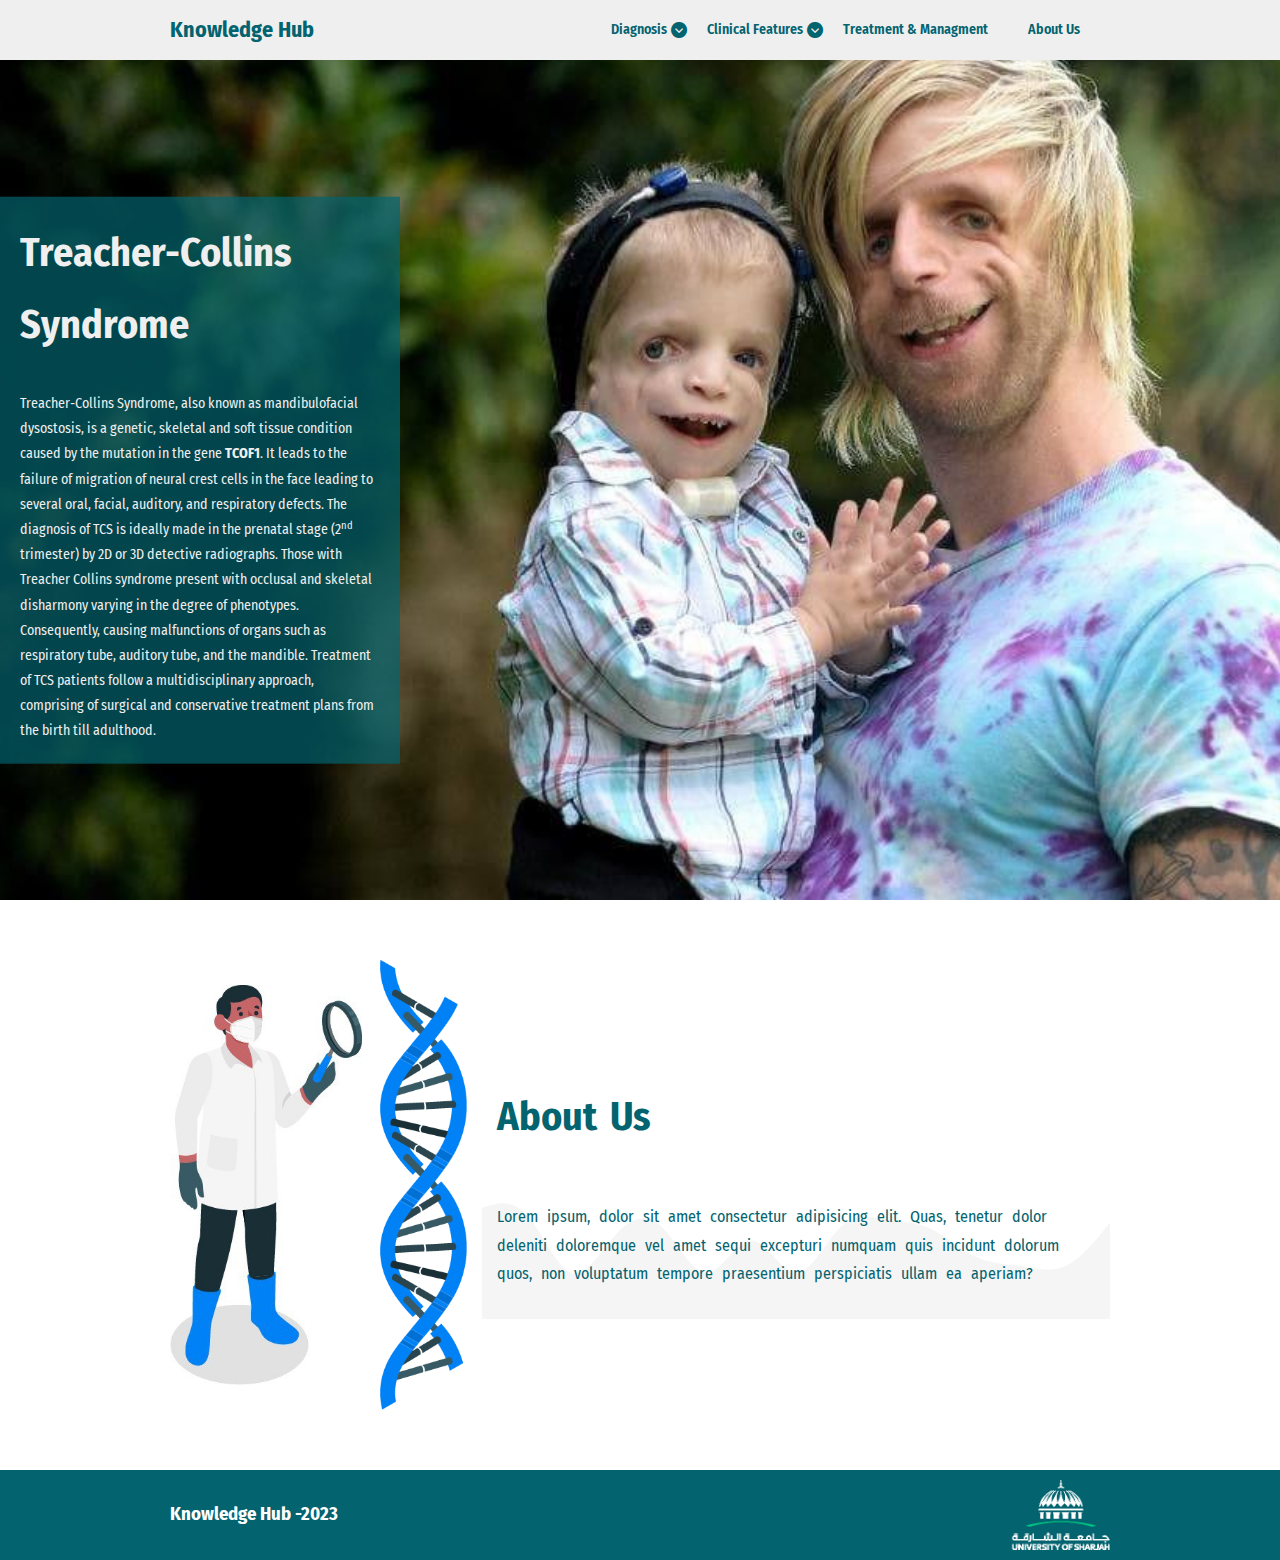
<file: index.html>
<!DOCTYPE html>
<html lang="en">
  <head>
    <meta charset="UTF-8" />
    <meta http-equiv="X-UA-Compatible" content="IE=edge" />
    <meta name="viewport" content="width=device-width, initial-scale=1.0" />
    <!-- main css -->
    <link rel="stylesheet" href="css/all.min.css" />
    <link rel="stylesheet" href="css/konwledge.css" />
    <!-- render all elements noramlly -->
    <link rel="stylesheet" href="css/normalize.css" />
    <!-- fonts  -->
    <link rel="preconnect" href="https://fonts.googleapis.com" />
    <link rel="preconnect" href="https://fonts.gstatic.com" crossorigin />
    <link
      href="https://fonts.googleapis.com/css2?family=Fira+Sans+Condensed:ital,wght@0,300;0,400;0,600;0,700;1,300;1,400;1,600&display=swap"
      rel="stylesheet"
    />
    <title>Konwledge Hub</title>
  </head>
  <body>
    <!-- header start  -->
    <header id="header">
      <div class="container">
        <div class="logo">
          <h2>Knowledge Hub</h2>
          <!-- <img src="images/logo.jpg" alt="" /> -->
        </div>

        <nav>
          <ul id="headlist" class="non-display">
            <li id="item-diag">
              <a href="diagnosis.html">Diagnosis</a>
              <i class="fas fa-chevron-circle-down" id="icon-dia"></i>
              <!-- sub1  -->
              <ul class="non1-display" id="diag-list">
                <li><a href="diagnosis.html#tcs">Genetic Aspect</a></li>
                <li>
                  <a href="#"> Clinical Aspect</a>
                  <i class="fas fa-chevron-circle-down" id="icon-clinic"></i>
                  <!-- sub2  -->

                  <ul
                    class="non1-display"
                    id="clinic-aspect-list"
                    style="list-style: circle; color: black"
                  >
                    <li>
                      <a href="diagnosis.html#parental">-Prenatal Stage</a>
                    </li>
                    <li>
                      <a href="diagnosis.html#parental">-Neonatal Stage</a>
                    </li>
                    <li>
                      <a href="diagnosis.html#parental"
                        >-Childhood & Adolescence</a
                      >
                    </li>
                  </ul>
                </li>
              </ul>
            </li>
            <li>
              <a href="#">Clinical Features</a>
              <i class="fas fa-chevron-circle-down" id="icon-clinic"></i>
            </li>
            <li><a href="treatment.html">Treatment & Managment</a></li>
            <!-- <li><a href="#">Treatment &amp; Management</a></li> -->
            <!-- <li><a href="#">Case Report</a></li> -->
            <li><a href="#aboutus">About Us</a></li>
          </ul>
        </nav>
        <i class="fa-solid fa-bars" id="headicon"></i>
      </div>
    </header>
    <!-- end start  -->
    <!-- start landing  -->
    <section class="landing">
      <div class="text">
        <h2>Treacher-Collins Syndrome</h2>
        <p>
          Treacher-Collins Syndrome, also known as mandibulofacial dysostosis,
          is a genetic, skeletal and soft tissue condition caused by the
          mutation in the gene
          <strong>TCOF1</strong>. It leads to the failure of migration of neural
          crest cells in the face leading to several oral, facial, auditory, and
          respiratory defects. The diagnosis of TCS is ideally made in the
          prenatal stage (2<sup>nd</sup> trimester) by 2D or 3D detective
          radiographs. Those with Treacher Collins syndrome present with
          occlusal and skeletal disharmony varying in the degree of phenotypes.
          Consequently, causing malfunctions of organs such as respiratory tube,
          auditory tube, and the mandible. Treatment of TCS patients follow a
          multidisciplinary approach, comprising of surgical and conservative
          treatment plans from the birth till adulthood.
        </p>
      </div>
    </section>
    <!-- end landing  -->
    <!-- start About us  -->
    <section class="about-us" id="aboutus">
      <div class="container">
        <!-- <i class="fa-solid fa-dna animation"></i> -->
        <div class="image1">
          <img src="images/ab1.jpg" alt="" />
        </div>
        <div class="image2 animation">
          <img src="images/abb2.png" alt="" />
        </div>
        <div class="text">
          <svg
            xmlns="http://www.w3.org/2000/svg"
            class="my-wave"
            viewBox="0 0 1440 320"
          >
            <path
              fill="#ddd"
              fill-opacity="0.3"
              d="M0,64L17.1,58.7C34.3,53,69,43,103,80C137.1,117,171,203,206,213.3C240,224,274,160,309,122.7C342.9,85,377,75,411,106.7C445.7,139,480,213,514,213.3C548.6,213,583,139,617,138.7C651.4,139,686,213,720,213.3C754.3,213,789,139,823,106.7C857.1,75,891,85,926,90.7C960,96,994,96,1029,112C1062.9,128,1097,160,1131,176C1165.7,192,1200,192,1234,197.3C1268.6,203,1303,213,1337,197.3C1371.4,181,1406,139,1423,117.3L1440,96L1440,320L1422.9,320C1405.7,320,1371,320,1337,320C1302.9,320,1269,320,1234,320C1200,320,1166,320,1131,320C1097.1,320,1063,320,1029,320C994.3,320,960,320,926,320C891.4,320,857,320,823,320C788.6,320,754,320,720,320C685.7,320,651,320,617,320C582.9,320,549,320,514,320C480,320,446,320,411,320C377.1,320,343,320,309,320C274.3,320,240,320,206,320C171.4,320,137,320,103,320C68.6,320,34,320,17,320L0,320Z"
            ></path>
          </svg>
          <h3>About Us</h3>
          <p>
            Lorem ipsum, dolor sit amet consectetur adipisicing elit. Quas,
            tenetur dolor deleniti doloremque vel amet sequi excepturi numquam
            quis incidunt dolorum quos, non voluptatum tempore praesentium
            perspiciatis ullam ea aperiam?
          </p>
        </div>
      </div>
    </section>
    <!-- end about  -->
    <!-- start footer  -->
    <footer>
      <div class="container">
        <h3><a href="#header">Knowledge Hub </a>-2023</h3>
        <div class="img-logo">
          <img src="images/logog.png" alt="" />
        </div>
      </div>
    </footer>
    <script src="main.js"></script>
  </body>
</html>
</file>
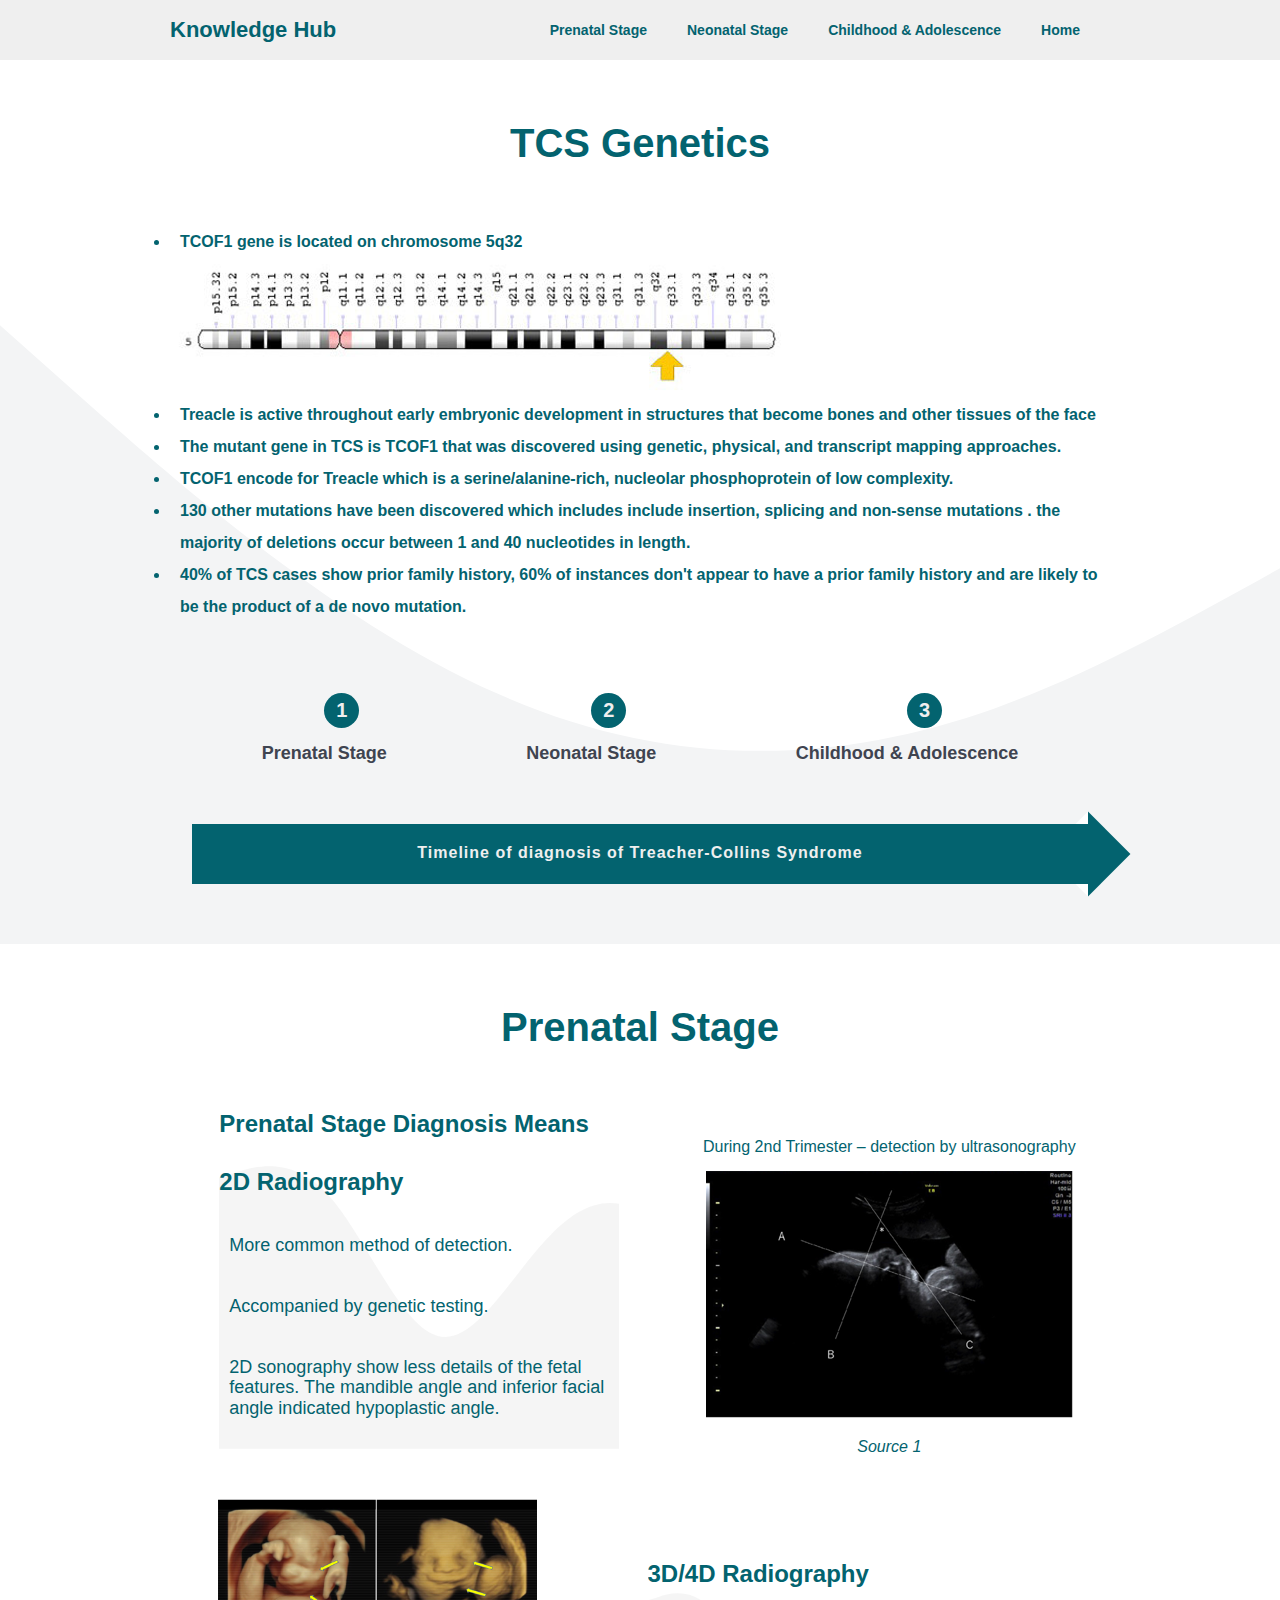
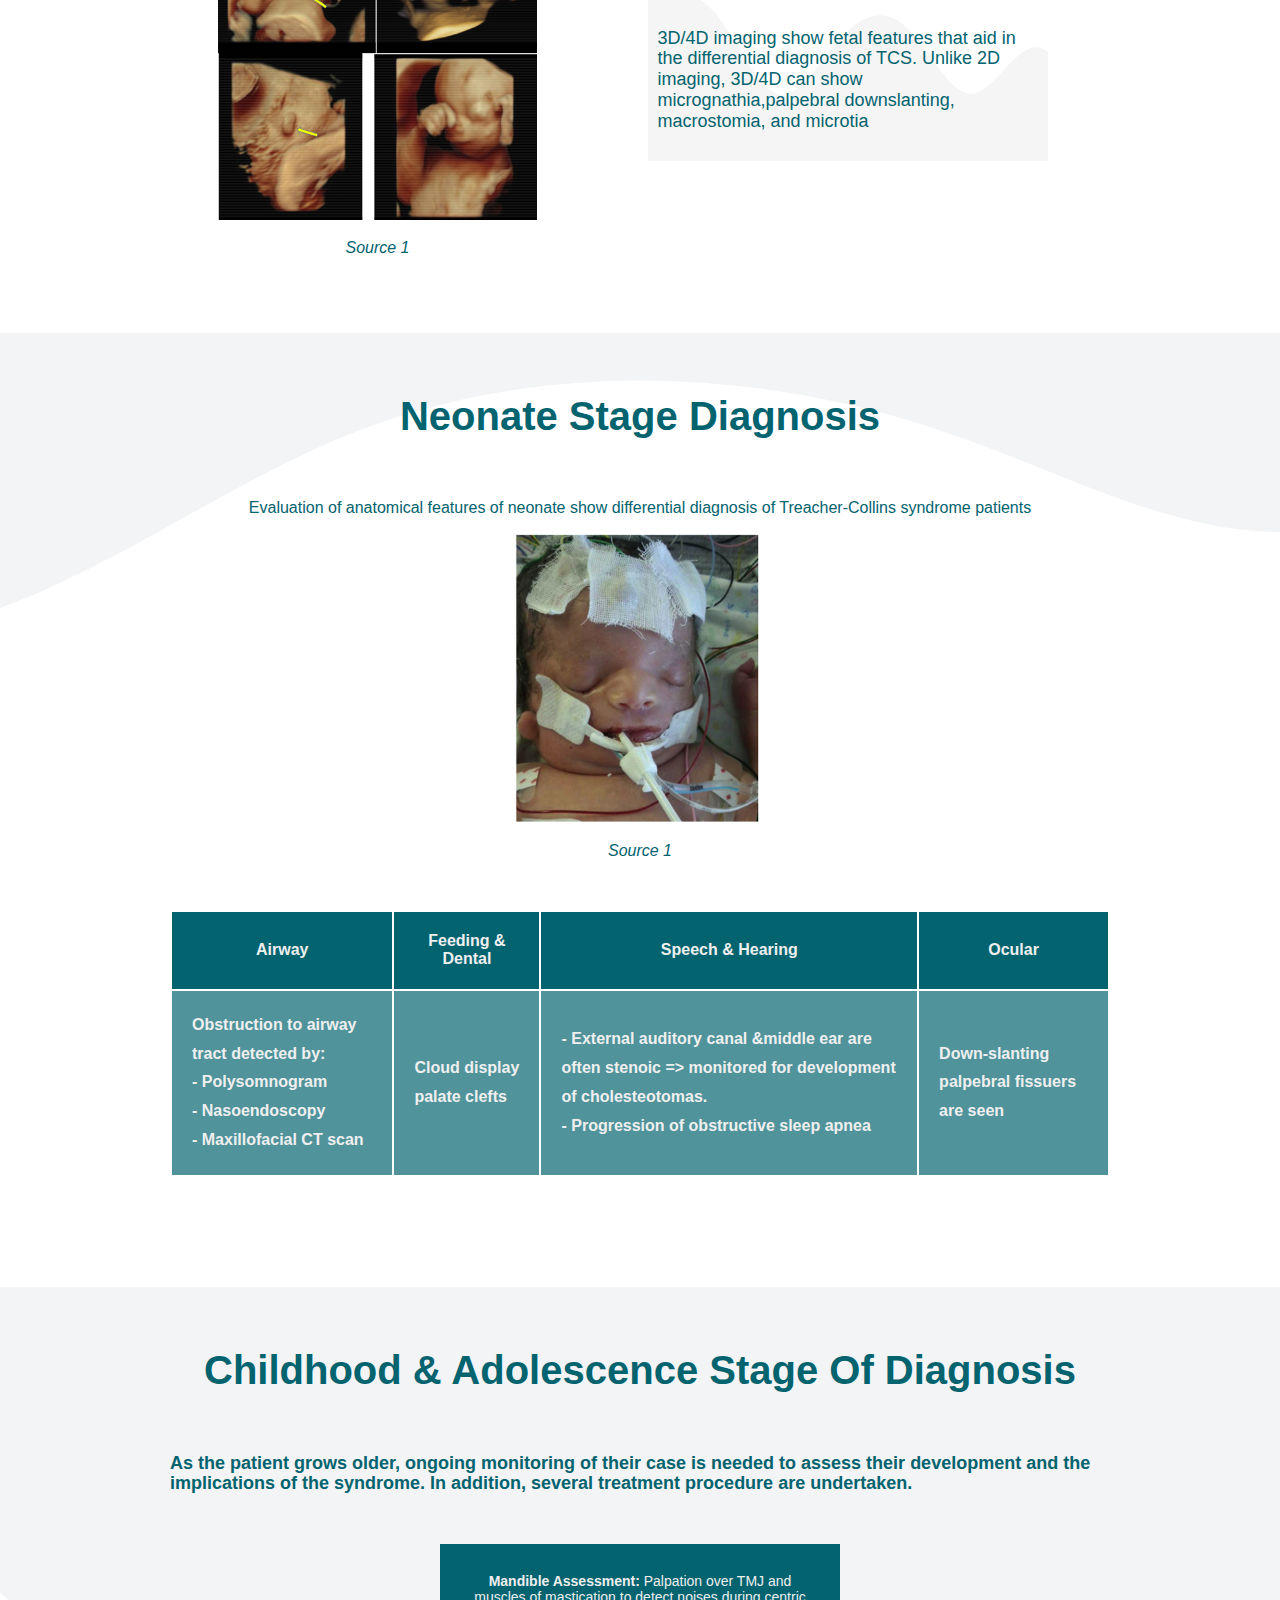
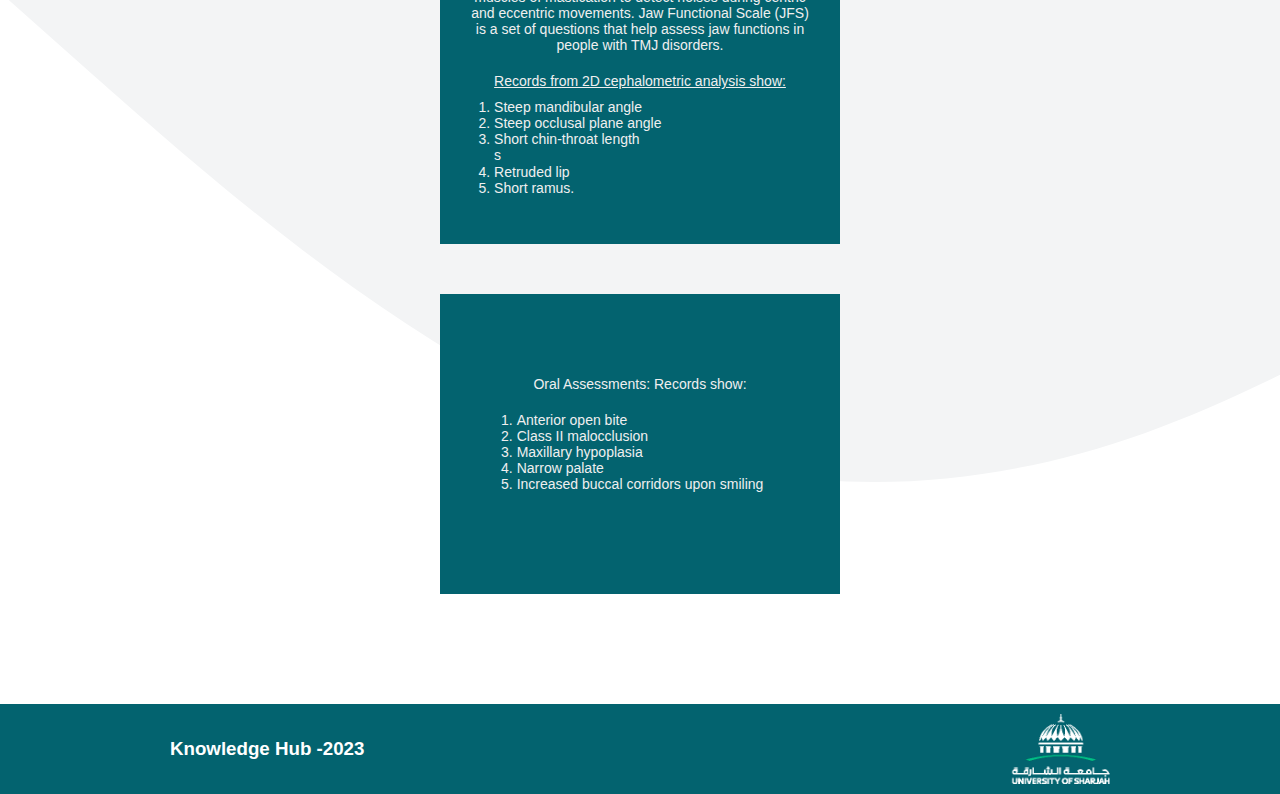
<file: diagnosis.html>
<!DOCTYPE html>
<html lang="en">
  <head>
    <meta charset="UTF-8" />
    <meta http-equiv="X-UA-Compatible" content="IE=edge" />
    <meta name="viewport" content="width=device-width, initial-scale=1.0" />
    <!-- main css -->
    <link rel="stylesheet" href="css/all.min.css" />
    <link rel="stylesheet" href="css/konwledge.css" />
    <!-- render all elements noramlly -->
    <link rel="stylesheet" href="css/normalize.css" />
    <!-- fonts  -->
    <link rel="preconnect" href="https://fonts.googleapis.com" />
    <link rel="preconnect" href="https://fonts.gstatic.com" crossorigin />
    <link
      href="https://fonts.googleapis.com/css2?family=Fira+Sans+Condensed:ital,wght@0,300;0,400;0,600;0,700;1,300;1,400;1,600&display=swap"
    />
       <title>Diagnosis</title>

  </head>
  <body>
    <!-- startHeader  -->
    <header id="header">
      <div class="container">
        <div class="logo">
          <h2><a href="index.html">Knowledge Hub</a></h2>
          <!-- <img src="images/logo.jpg" alt="" /> -->
        </div>

        <nav>
          <ul id="headlist" class="non-display">
            <li><a href="#parental">Prenatal Stage </a></li>
            <li><a href="#neonatal">Neonatal Stage</a></li>
            <li><a href="#childhood">Childhood &amp; Adolescence </a></li>
            <li><a href="index.html">Home</a></li>
          </ul>
        </nav>
        <i class="fa-solid fa-bars" id="headicon"></i>
      </div>
    </header>
    <!-- end header  -->

        <!-- start main  -->
    <section class="main-sec">
<svg xmlns="http://www.w3.org/2000/svg" viewBox="0 0 1440 320">
  <path fill="#f3f4f5" fill-opacity="1" d="M0,96L30,122.7C60,149,120,203,180,229.3C240,256,300,256,360,234.7C420,213,480,171,540,144C600,117,660,107,720,106.7C780,107,840,117,900,138.7C960,160,1020,192,1080,192C1140,192,1200,160,1260,154.7C1320,149,1380,171,1410,181.3L1440,192L1440,320L1410,320C1380,320,1320,320,1260,320C1200,320,1140,320,1080,320C1020,320,960,320,900,320C840,320,780,320,720,320C660,320,600,320,540,320C480,320,420,320,360,320C300,320,240,320,180,320C120,320,60,320,30,320L0,320Z"></path></svg>
        <div class="container">
             <h4 class="special-main-heading" id="#tcs">TCS genetics</h4>
    <ul class="tc-list">
      <li>TCOF1 gene is located on chromosome 5q32</li><img src="images/tsc.png" alt="">
    
      <li>Treacle is active throughout early embryonic development in structures that become bones and other tissues of the face</li>
      <li>The mutant gene in TCS is TCOF1 that was  discovered using genetic, physical, and transcript mapping approaches.</li>
      <li>TCOF1 encode for Treacle which is  a serine/alanine-rich, nucleolar phosphoprotein of low complexity. </li>
      <li>130 other mutations have been discovered which includes include insertion, splicing and non-sense mutations . the majority of deletions occur between 1 and 40 nucleotides in length.</li>
      <li>40% of TCS cases show prior family history, 60% of instances don't appear to have a prior family history and are likely to be the product of a de novo mutation.</li>
    </ul>
        </div>
  <ul class="dia-links">
          <li><a href="#parental">Prenatal Stage</a></li>
          <li><a href="#neonatal">Neonatal Stage</a></li>
          <li><a href="#childhood">Childhood & Adolescence</a></li>
        </ul>
        <div class="timeline">
          Timeline of diagnosis of Treacher-Collins Syndrome
        </div>
      </div>
       </section>
    <!-- end main  -->

    <!-- start prenatal  -->
    <section class="prenatal-stage" id="parental">
        <div class="container">
          <h3 class="special-main-heading">
              Prenatal Stage 
          </h3>
      <div class="box">
            <div class="text">
              <svg
            xmlns="http://www.w3.org/2000/svg"
            class="my-wave"
            viewBox="0 0 1440 320"
          >
            <path
              fill="#ddd"
              fill-opacity="0.3"
              d="M0,64L17.1,58.7C34.3,53,69,43,103,80C137.1,117,171,203,206,213.3C240,224,274,160,309,122.7C342.9,85,377,75,411,106.7C445.7,139,480,213,514,213.3C548.6,213,583,139,617,138.7C651.4,139,686,213,720,213.3C754.3,213,789,139,823,106.7C857.1,75,891,85,926,90.7C960,96,994,96,1029,112C1062.9,128,1097,160,1131,176C1165.7,192,1200,192,1234,197.3C1268.6,203,1303,213,1337,197.3C1371.4,181,1406,139,1423,117.3L1440,96L1440,320L1422.9,320C1405.7,320,1371,320,1337,320C1302.9,320,1269,320,1234,320C1200,320,1166,320,1131,320C1097.1,320,1063,320,1029,320C994.3,320,960,320,926,320C891.4,320,857,320,823,320C788.6,320,754,320,720,320C685.7,320,651,320,617,320C582.9,320,549,320,514,320C480,320,446,320,411,320C377.1,320,343,320,309,320C274.3,320,240,320,206,320C171.4,320,137,320,103,320C68.6,320,34,320,17,320L0,320Z"
            ></path>
          </svg>
          <h4>Prenatal Stage Diagnosis Means</h4>

          <h4 class="thed">2D Radiography</h4>
            <p>More common method of detection. </p>
            <p>Accompanied by genetic testing. </p>
            <p>2D sonography show less details of the fetal features. The mandible angle and inferior facial angle indicated hypoplastic angle. </p>
          </div>
          <figure>
                  <figcaption>During 2nd Trimester – detection by ultrasonography </figcaption>
              <img src="images/2d-prenatal.png" alt="">
          <figcaption><cite>Source 1</cite></figcaption>
        </figure>
      </div>


           <div class="box">
       
          <figure>
              <img src="images/3d-4d-prenatal.png" alt="" style="max-width: 320px;">
          <figcaption><cite>Source 1</cite></figcaption>
        </figure>
           <div class="text">
               <svg
            xmlns="http://www.w3.org/2000/svg"
            class="my-wave"
            viewBox="0 0 1440 320"
          >
            <path
              fill="#ddd"
              fill-opacity="0.3"
              d="M0,64L17.1,58.7C34.3,53,69,43,103,80C137.1,117,171,203,206,213.3C240,224,274,160,309,122.7C342.9,85,377,75,411,106.7C445.7,139,480,213,514,213.3C548.6,213,583,139,617,138.7C651.4,139,686,213,720,213.3C754.3,213,789,139,823,106.7C857.1,75,891,85,926,90.7C960,96,994,96,1029,112C1062.9,128,1097,160,1131,176C1165.7,192,1200,192,1234,197.3C1268.6,203,1303,213,1337,197.3C1371.4,181,1406,139,1423,117.3L1440,96L1440,320L1422.9,320C1405.7,320,1371,320,1337,320C1302.9,320,1269,320,1234,320C1200,320,1166,320,1131,320C1097.1,320,1063,320,1029,320C994.3,320,960,320,926,320C891.4,320,857,320,823,320C788.6,320,754,320,720,320C685.7,320,651,320,617,320C582.9,320,549,320,514,320C480,320,446,320,411,320C377.1,320,343,320,309,320C274.3,320,240,320,206,320C171.4,320,137,320,103,320C68.6,320,34,320,17,320L0,320Z"
            ></path>
          </svg>
          <h4 class="thed">3D/4D  Radiography</h4>
            <p>3D/4D imaging show fetal 
              features that aid in the differential diagnosis of TCS.
               Unlike 2D imaging, 3D/4D can 
              show micrognathia,palpebral downslanting, macrostomia, and microtia </p>
          </div>
      </div>
       </div>
    </section>
    <!-- end prenatal  -->
    <!-- start Neonate Stage Diagnosis  -->
    <section class="neonatal-stage" id="neonatal">

     <div class="container">
       <h3 class="special-main-heading">
        Neonate Stage Diagnosis
      </h3>
          <figure style="margin: auto;">
                  <figcaption>Evaluation of anatomical features of neonate show differential diagnosis of Treacher-Collins syndrome patients
</figcaption>
              <img src="images/neonatal.png" alt="">
          <figcaption><cite>Source 1</cite></figcaption>
        </figure>
<div class="my-table">          <table>
      <thead>
        <th>Airway</th>
        <th>Feeding & Dental</th>
        <th>Speech & Hearing</th>
        <th>Ocular</th>
      </thead>
      <tr>
        <td>Obstruction to airway tract detected by: <br>
          <ul>
            <li>- Polysomnogram</li>
            <li>- Nasoendoscopy</li>
            <li>- Maxillofacial CT scan</li>
          </ul>
        </td>
        <td>Cloud display palate clefts</td>
        <td>- External auditory canal &middle ear are often stenoic =>  monitored for  development of
                  cholesteotomas.
                  <br>
                 - Progression of obstructive sleep apnea</td>
        <td>Down-slanting palpebral fissuers are seen</td>
      </tr>
     </table>
  
    </div>
   
     </div>
       <svg xmlns="http://www.w3.org/2000/svg" viewBox="0 0 1440 320"><path fill="#f3f4f5" fill-opacity="1" d="M0,96L30,122.7C60,149,120,203,180,229.3C240,256,300,256,360,234.7C420,213,480,171,540,144C600,117,660,107,720,106.7C780,107,840,117,900,138.7C960,160,1020,192,1080,192C1140,192,1200,160,1260,154.7C1320,149,1380,171,1410,181.3L1440,192L1440,0L1410,0C1380,0,1320,0,1260,0C1200,0,1140,0,1080,0C1020,0,960,0,900,0C840,0,780,0,720,0C660,0,600,0,540,0C480,0,420,0,360,0C300,0,240,0,180,0C120,0,60,0,30,0L0,0Z"></path></svg>

        </section>
    <!-- end Neonate Stage Diagnosis  -->


    <!-- start Childhood & Adolescence  -->
<section class="childhood-diag" id="childhood">
           <svg xmlns="http://www.w3.org/2000/svg" viewBox="0 0 1440 320"><path fill="#f3f4f5" fill-opacity="1" d="M0,96L30,122.7C60,149,120,203,180,229.3C240,256,300,256,360,234.7C420,213,480,171,540,144C600,117,660,107,720,106.7C780,107,840,117,900,138.7C960,160,1020,192,1080,192C1140,192,1200,160,1260,154.7C1320,149,1380,171,1410,181.3L1440,192L1440,0L1410,0C1380,0,1320,0,1260,0C1200,0,1140,0,1080,0C1020,0,960,0,900,0C840,0,780,0,720,0C660,0,600,0,540,0C480,0,420,0,360,0C300,0,240,0,180,0C120,0,60,0,30,0L0,0Z"></path></svg>
<div class="container">
  <h3 class="special-main-heading">Childhood & Adolescence Stage of Diagnosis</h3>
  <p>As the patient grows older,
     ongoing monitoring of their case is needed 
     to assess their development and the implications of 
     the syndrome. In addition,
     several treatment procedure are undertaken. </p>
     <div class="img-box">
      <div class="text " id="childhood-text-1">
        <p>
          <b>Mandible Assessment:</b> Palpation over TMJ and muscles of
          mastication to detect noises during centric and eccentric movements.
          Jaw Functional Scale (JFS) is a set of questions that help assess jaw
          functions in people with TMJ disorders.
        </p>
        <ol style="text-align: left;">
       <u>Records from 2D cephalometric analysis show:</u> 

          <li style="margin-top: 10px;">Steep mandibular angle</li>
          <li>Steep occlusal plane angle</li>
          <li>Short chin-throat length</li>
      s   <li>Retruded lip</li>
          <li>Short ramus.</li>
        </ol>
        
      </div>
       <div class="image non1-display" id="childhood-img-1">
        <img src="images/childhood1.png" alt="">
      </div>
     
    </div>
    <div class="img-box" >
        <div class="image image2 non1-display" id="childhood-img-2">
        <img src="images/childhood2.png" alt="">
      </div>
      <div class="text " id="childhood-text-2">
   
Oral Assessments:
Records show:
        <ol style="text-align: left;">
          <li>	Anterior open bite </li>
          <li>	Class II malocclusion</li>
          <li>	Maxillary hypoplasia</li>
          <li>	Narrow palate</li>
          <li>	Increased buccal corridors upon smiling </li>
        </ol>
       
      </div>
     
    </div>

</div>
</section>

    <!-- start Childhood & Adolescence  -->
    <!-- start foot  -->

     <footer> 
      <div class="container">
        <h3><a href="#header">Knowledge Hub </a>-2023</h3>
        <div class="img-logo">
          <img src="images/logog.png" alt="" />
        </div>
      </div>
    </footer> 


    <!-- end foot  -->
    <script src="diagnosis.js"></script>
    <script src="main.js"></script>
  </body>
</html>
</file>
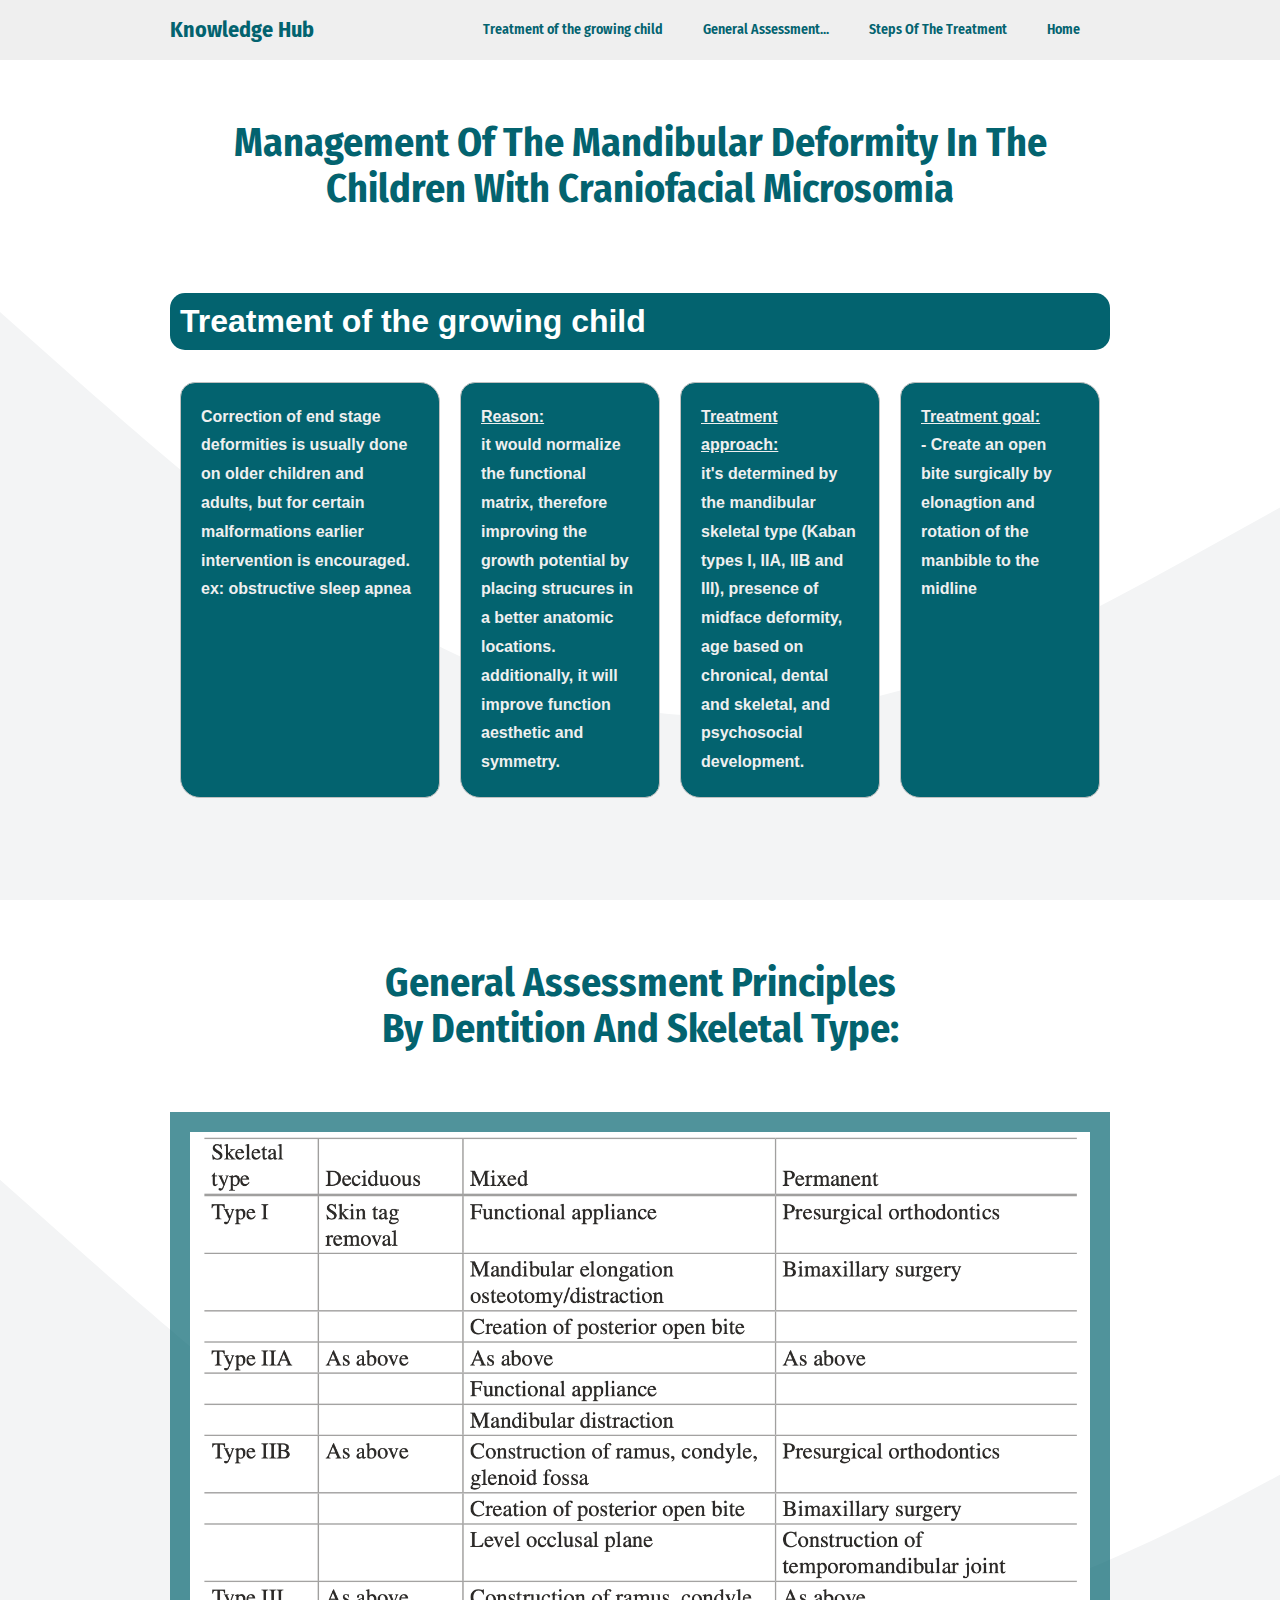
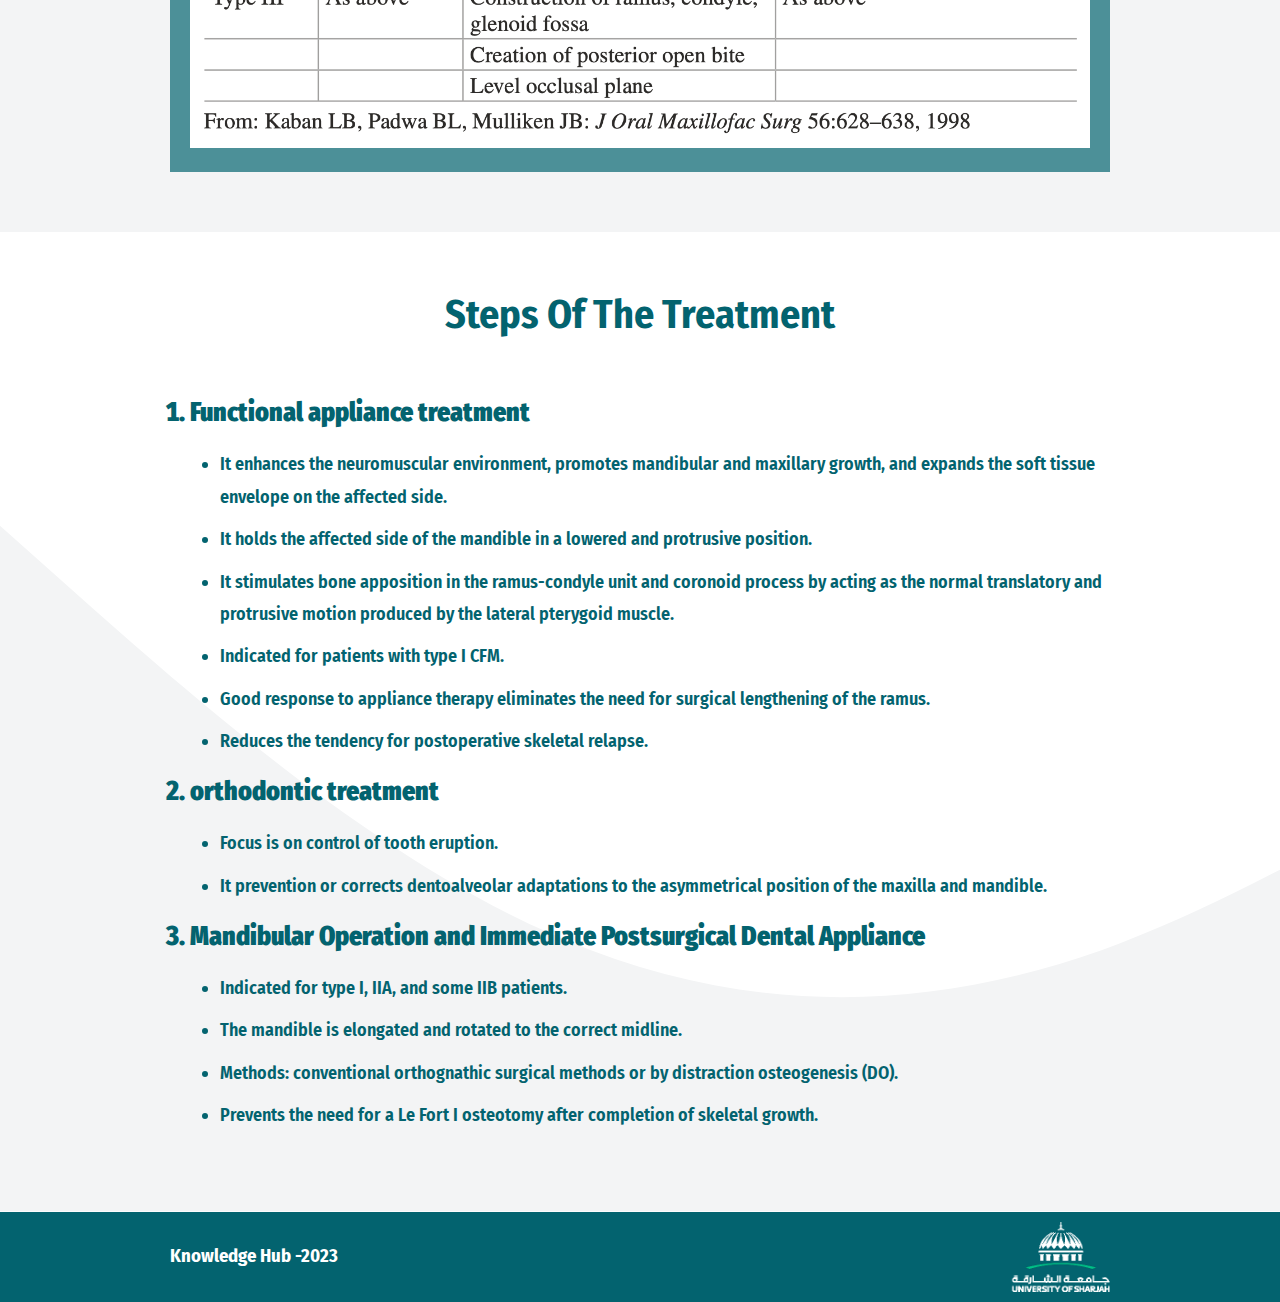
<file: mandibular-deformity.html>
<!DOCTYPE html>
<html lang="en">
  <head>
    <meta charset="UTF-8" />
    <meta http-equiv="X-UA-Compatible" content="IE=edge" />
    <meta name="viewport" content="width=device-width, initial-scale=1.0" />
    <!-- main css -->
    <link rel="stylesheet" href="css/all.min.css" />
    <link rel="stylesheet" href="css/konwledge.css" />
    <!-- render all elements noramlly -->
    <link rel="stylesheet" href="css/normalize.css" />
    <!-- fonts  -->
    <link rel="preconnect" href="https://fonts.googleapis.com" />
    <link rel="preconnect" href="https://fonts.gstatic.com" crossorigin />
    <link
      href="https://fonts.googleapis.com/css2?family=Fira+Sans+Condensed:ital,wght@0,300;0,400;0,600;0,700;1,300;1,400;1,600&display=swap"
      rel="stylesheet"
    />

    <title>Document</title>
  </head>
  <body>
    <!-- header  -->
    <header id="header">
      <div class="container">
        <div class="logo">
          <h2><a href="index.html">Knowledge Hub</a></h2>
        </div>
        <nav>
          <ul id="headlist" class="non-display">
            <li>
              <a href="#Treatment-of-the-growing-child"
                >Treatment of the growing child</a
              >
            </li>

            <li>
              <a href="#g-as">General Assessment...</a>
            </li>
            <li>
              <a href="#s-treatment">Steps Of The Treatment</a>
            </li>
            <li><a href="index.html">Home</a></li>
          </ul>
        </nav>
        <i class="fa-solid fa-bars" id="headicon"></i>
      </div>
    </header>
    <!-- header  -->
    <section class="main-mandibular-deformity">
      <svg xmlns="http://www.w3.org/2000/svg" viewBox="0 0 1440 320">
        <path
          fill="#f3f4f5"
          fill-opacity="1"
          d="M0,96L30,122.7C60,149,120,203,180,229.3C240,256,300,256,360,234.7C420,213,480,171,540,144C600,117,660,107,720,106.7C780,107,840,117,900,138.7C960,160,1020,192,1080,192C1140,192,1200,160,1260,154.7C1320,149,1380,171,1410,181.3L1440,192L1440,320L1410,320C1380,320,1320,320,1260,320C1200,320,1140,320,1080,320C1020,320,960,320,900,320C840,320,780,320,720,320C660,320,600,320,540,320C480,320,420,320,360,320C300,320,240,320,180,320C120,320,60,320,30,320L0,320Z"
        ></path>
      </svg>
      <div class="container">
        <h2 class="special-main-heading" id="'Treatment-of-the-growing-child">
          Management of the Mandibular Deformity in the children with
          Craniofacial Microsomia
        </h2>


  <div class="cont"><h1>Treatment of the growing child</h1> </div>
        
        <div class="cont">
        <div class="floating-box">Correction of end stage deformities is usually done on older children and adults, but for certain malformations earlier intervention is encouraged.
        ex: obstructive sleep apnea
        </div>
        <!-- <div class="floating-step"></div> -->
        <div class="floating-box"><b><u>Reason:</u></b> <br> it would normalize the functional matrix, therefore improving the growth potential by placing strucures in a better anatomic locations. additionally, it will improve function aesthetic and symmetry.
                  </div>
        <!-- <div class="floating-step"></div> -->
        <div class="floating-box">  <b><u>Treatment approach:</u></b><br>
                      it's determined by the mandibular skeletal type (Kaban types I, IIA, IIB and III), presence of midface deformity, age based on chronical, dental and skeletal, and psychosocial development.
                </div>
        <!-- <div class="floating-step"></div> -->
        <div class="floating-box"> <b><u>Treatment goal:</u></b><br>
- Create an open bite surgically by elonagtion and rotation of the manbible to the midline
</div>

        <!-- <div class="Treatment-of-the-growing-child">
          <h4>Treatment of the growing child</h4>
          <ul style="list-style: initial">
            <li>
              Correction of end stage deformities is usually done on older
              children and adults, but for certain malformations earlier
              intervention is encouraged. <br />
              ex: obstructive sleep apnea
            </li>
            <li>
              Reason: it would normalize the functional matrix, therefore
              improving the growth potential by placing strucures in a better
              anatomic locations. additionally, it will improve function
              aesthetic and symmetry.
            </li>
            <li>
              Treatment approach: <br />
              it's determined by the mandibular skeletal type (Kaban types I,
              IIA, IIB and III), presence of midface deformity, age based on
              chronical, dental and skeletal, and psychosocial development.
            </li>
            <li>
              Treatment goal: <br />
              - Create an open bite surgically by elonagtion and rotation of the
              manbible to the midline
            </li>
          </ul>
        </div> -->
      </div>
   </section>
    <!-- start general assesment  -->
    <section class="general-assessment" id="g-as">
      <svg xmlns="http://www.w3.org/2000/svg" viewBox="0 0 1440 320">
        <path
          fill="#f3f4f5"
          fill-opacity="1"
          d="M0,96L30,122.7C60,149,120,203,180,229.3C240,256,300,256,360,234.7C420,213,480,171,540,144C600,117,660,107,720,106.7C780,107,840,117,900,138.7C960,160,1020,192,1080,192C1140,192,1200,160,1260,154.7C1320,149,1380,171,1410,181.3L1440,192L1440,320L1410,320C1380,320,1320,320,1260,320C1200,320,1140,320,1080,320C1020,320,960,320,900,320C840,320,780,320,720,320C660,320,600,320,540,320C480,320,420,320,360,320C300,320,240,320,180,320C120,320,60,320,30,320L0,320Z"
        ></path>
      </svg>
      <div class="container">
        <h3 class="special-main-heading">
          General assessment principles <br />
          by dentition and skeletal type:
        </h3>

        <div class="image">
          <img src="images/g-a-table.png" alt="" />
        </div>
      </div>
    </section>
    <!-- end general assesment  -->
    <!-- start steps  -->
    <section class="treatment-steps" id="s-treatment">
      <svg xmlns="http://www.w3.org/2000/svg" viewBox="0 0 1440 320">
        <path
          fill="#f3f4f5"
          fill-opacity="1"
          d="M0,96L30,122.7C60,149,120,203,180,229.3C240,256,300,256,360,234.7C420,213,480,171,540,144C600,117,660,107,720,106.7C780,107,840,117,900,138.7C960,160,1020,192,1080,192C1140,192,1200,160,1260,154.7C1320,149,1380,171,1410,181.3L1440,192L1440,320L1410,320C1380,320,1320,320,1260,320C1200,320,1140,320,1080,320C1020,320,960,320,900,320C840,320,780,320,720,320C660,320,600,320,540,320C480,320,420,320,360,320C300,320,240,320,180,320C120,320,60,320,30,320L0,320Z"
        ></path>
      </svg>
      <div class="container">
        <h3 class="special-main-heading">Steps of the treatment</h3>

        <ol>
          <li>
            <h4>Functional appliance treatment</h4>
            <ul style="list-style: initial">
              <li>
                It enhances the neuromuscular environment, promotes mandibular
                and maxillary growth, and expands the soft tissue envelope on
                the affected side.
              </li>
              <li>
                It holds the affected side of the mandible in a lowered and
                protrusive position.
              </li>
              <li>
                It stimulates bone apposition in the ramus-condyle unit and
                coronoid process by acting as the normal translatory and
                protrusive motion produced by the lateral pterygoid muscle.
              </li>
              <li>Indicated for patients with type I CFM.</li>
              <li>
                Good response to appliance therapy eliminates the need for
                surgical lengthening of the ramus.
              </li>
              <li>Reduces the tendency for postoperative skeletal relapse.</li>
            </ul>
          </li>
          <li>
            <h4>orthodontic treatment</h4>
            <ul style="list-style: initial">
              <li>Focus is on control of tooth eruption.</li>
              <li>
                It prevention or corrects dentoalveolar adaptations to the
                asymmetrical position of the maxilla and mandible.
              </li>
            </ul>
          </li>
          <li>
            <h4>
              Mandibular Operation and Immediate Postsurgical Dental Appliance
            </h4>
            <ul style="list-style: initial">
              <li>Indicated for type I, IIA, and some IIB patients.</li>
              <li>
                The mandible is elongated and rotated to the correct midline.
              </li>
              <li>
                Methods: conventional orthognathic surgical methods or by
                distraction osteogenesis (DO).
              </li>
              <li>
                Prevents the need for a Le Fort I osteotomy after completion of
                skeletal growth.
              </li>
            </ul>
          </li>
        </ol>
      </div>
    </section>
    <!-- end steps  -->

    <!-- start footer  -->

    <footer>
      <div class="container">
        <h3><a href="#header">Knowledge Hub </a>-2023</h3>
        <div class="img-logo">
          <img src="images/logog.png" alt="" />
        </div>
      </div>
    </footer>
    <!-- start footer  -->
    <script src="main.js"></script>
  </body>
</html>
</file>
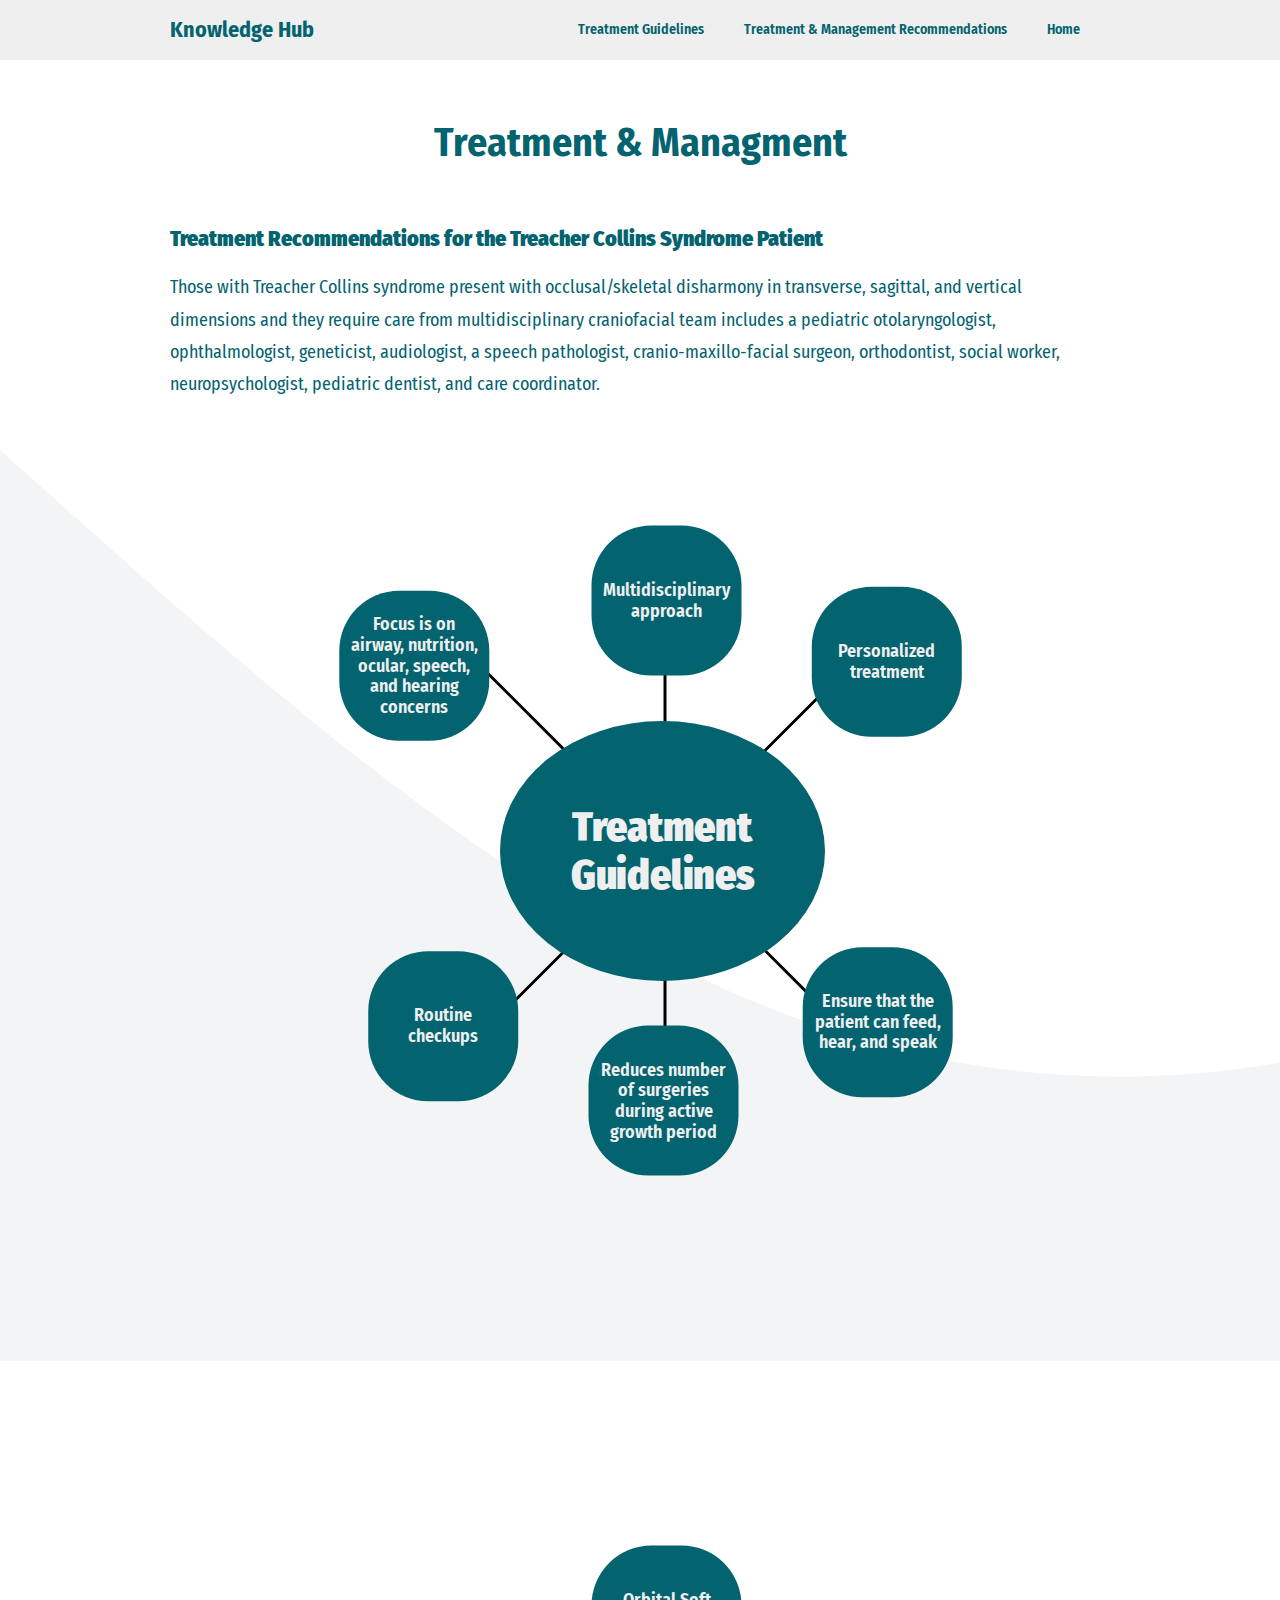
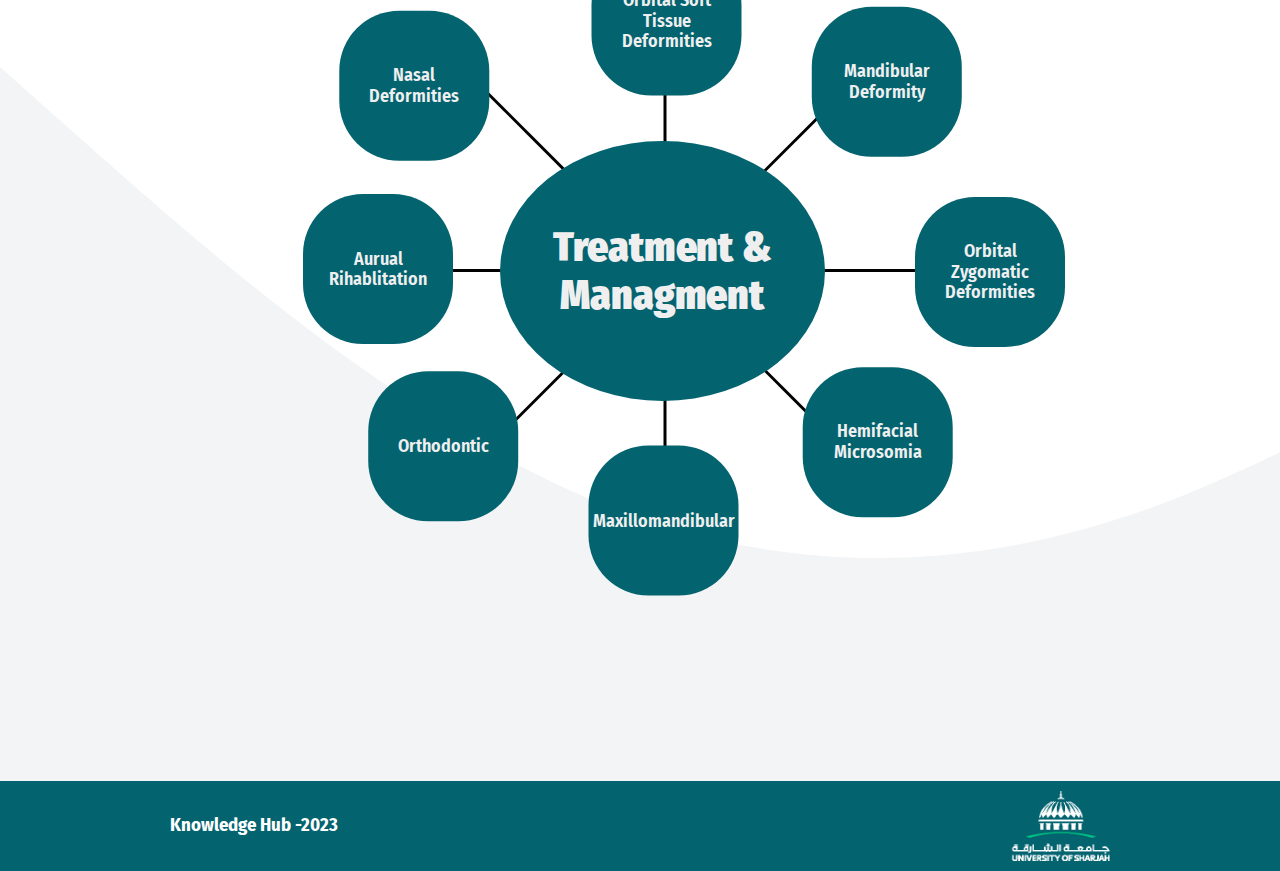
<file: treatment.html>
<!DOCTYPE html>
<html lang="en">
  <head>
    <meta charset="UTF-8" />
    <meta http-equiv="X-UA-Compatible" content="IE=edge" />
    <meta name="viewport" content="width=device-width, initial-scale=1.0" />
    <!-- main css -->
    <link rel="stylesheet" href="css/all.min.css" />
    <link rel="stylesheet" href="css/konwledge.css" />
    <!-- render all elements noramlly -->
    <link rel="stylesheet" href="css/normalize.css" />
    <!-- fonts  -->
    <link rel="preconnect" href="https://fonts.googleapis.com" />
    <link rel="preconnect" href="https://fonts.gstatic.com" crossorigin />
    <link
      href="https://fonts.googleapis.com/css2?family=Fira+Sans+Condensed:ital,wght@0,300;0,400;0,600;0,700;1,300;1,400;1,600&display=swap"
      rel="stylesheet"
    />
    <title>Treatment & Managment</title>
  </head>
  <body>
    <header id="header">
      <div class="container">
        <div class="logo">
          <h2><a href="index.html">Knowledge Hub</a></h2>
   
        </div>
        <nav>
          <ul id="headlist" class="non-display">
            <li><a href="#treat-g">Treatment Guidelines</a></li>

            <li>
              <a href="#treat-1">Treatment &amp; Management Recommendations </a>
            </li>
            <li><a href="index.html">Home</a></li>
          </ul>
        </nav>
        <i class="fa-solid fa-bars" id="headicon"></i>
      </div>
    </header>
    <section class="treatment-main">
      <svg xmlns="http://www.w3.org/2000/svg" viewBox="0 0 1440 320">
        <path
          fill="#f3f4f5"
          fill-opacity="1"
          d="M0,96L30,122.7C60,149,120,203,180,229.3C240,256,300,256,360,234.7C420,213,480,171,540,144C600,117,660,107,720,106.7C780,107,840,117,900,138.7C960,160,1020,192,1080,192C1140,192,1200,160,1260,154.7C1320,149,1380,171,1410,181.3L1440,192L1440,320L1410,320C1380,320,1320,320,1260,320C1200,320,1140,320,1080,320C1020,320,960,320,900,320C840,320,780,320,720,320C660,320,600,320,540,320C480,320,420,320,360,320C300,320,240,320,180,320C120,320,60,320,30,320L0,320Z"
        ></path>
      </svg>
      <h2 class="special-main-heading">Treatment & Managment</h2>
      <div class="overview">
        <div class="container">
          <h4>
            Treatment Recommendations for the Treacher Collins Syndrome Patient
          </h4>
          <p>
            Those with Treacher Collins syndrome present with occlusal/skeletal
            disharmony in transverse, sagittal, and vertical dimensions and they
            require care from multidisciplinary craniofacial team includes a
            pediatric otolaryngologist, ophthalmologist, geneticist,
            audiologist, a speech pathologist, cranio-maxillo-facial surgeon,
            orthodontist, social worker, neuropsychologist, pediatric dentist,
            and care coordinator.
          </p>
        </div>
      </div>

      <!-- start guidelines  -->

      <div class="chart" id="treat-g">
        <div class="x">
          <div class="chart-parent">
            <div class="circle">Routine checkups</div>
          </div>
        </div>
        <div class="x">
          <div class="chart-parent">
            <div class="circle">
              Reduces number of surgeries during active growth period
            </div>
          </div>
        </div>
        <div class="x">
          <div class="chart-parent">
            <div class="circle">
              Ensure that the patient can feed, hear, and speak
            </div>
          </div>
        </div>
        <div class="x" style="display: none">
          <div class="chart-parent">
            <div class="circle" style="display: none"></div>
          </div>
        </div>
        <div class="x">
          <div class="chart-parent">
            <div class="circle">Personalized treatment</div>
          </div>
        </div>
        <div class="x">
          <div class="chart-parent">
            <div class="circle">Multidisciplinary approach</div>
          </div>
        </div>
        <div class="x">
          <div class="chart-parent">
            <div class="circle">
              Focus is on airway, nutrition, ocular, speech, and hearing
              concerns
            </div>
          </div>
        </div>
        <div class="x" style="display: none">
          <div class="chart-parent">
            <div class="circle"></div>
          </div>
        </div>
        <div class="main-tit">Treatment Guidelines</div>
      </div>

      <!-- end guidelines  -->
    </section>

    <!-- start treatment of   -->
    <section class="treatment-of">
      <svg xmlns="http://www.w3.org/2000/svg" viewBox="0 0 1440 320">
        <path
          fill="#f3f4f5"
          fill-opacity="1"
          d="M0,96L30,122.7C60,149,120,203,180,229.3C240,256,300,256,360,234.7C420,213,480,171,540,144C600,117,660,107,720,106.7C780,107,840,117,900,138.7C960,160,1020,192,1080,192C1140,192,1200,160,1260,154.7C1320,149,1380,171,1410,181.3L1440,192L1440,320L1410,320C1380,320,1320,320,1260,320C1200,320,1140,320,1080,320C1020,320,960,320,900,320C840,320,780,320,720,320C660,320,600,320,540,320C480,320,420,320,360,320C300,320,240,320,180,320C120,320,60,320,30,320L0,320Z"
        ></path>
      </svg>

      <!-- end treatment of   -->
      <div class="chart">
        <div class="x">
          <div class="chart-parent">
            <div class="circle"><a href="">Orthodontic</a></div>
          </div>
        </div>
        <div class="x">
          <div class="chart-parent">
            <div class="circle"><a href="">Maxillomandibular</a></div>
          </div>
        </div>
        <div class="x">
          <div class="chart-parent">
            <div class="circle"><a href="">Hemifacial Microsomia</a></div>
          </div>
        </div>
        <div class="x">
          <div class="chart-parent">
            <div class="circle">
              <a href="#">Orbital Zygomatic Deformities</a>
            </div>
          </div>
        </div>
        <div class="x">
          <div class="chart-parent">
            <div class="circle"><a href="mandibular-deformity.html">Mandibular Deformity</a></div>
          </div>
        </div>
        <div class="x">
          <div class="chart-parent">
            <div class="circle">
              <a href="#">Orbital Soft Tissue Deformities</a>
            </div>
          </div>
        </div>
        <div class="x">
          <div class="chart-parent">
            <div class="circle"><a href="#">Nasal Deformities</a></div>
          </div>
        </div>
        <div class="x">
          <div class="chart-parent">
            <div class="circle"><a href="#">Aurual Rihablitation</a></div>
          </div>
        </div>
        <div class="main-tit" id="treat-1">Treatment & Managment</div>
      </div>
    </section>
    <!-- start footer  -->

    <footer>
      <div class="container">
        <h3><a href="#header">Knowledge Hub </a>-2023</h3>
        <div class="img-logo">
          <img src="images/logog.png" alt="" />
        </div>
      </div>
    </footer>
    <!-- start footer  -->
    <script src="main.js"></script>
  </body>
</html>
</file>
<file: css/konwledge.css>
* {
  -webkit-box-sizing: border-box;
  -moz-box-sizing: border-box;
  box-sizing: border-box;
  padding: 0;
  margin: 0;
}
:root {
  --main-Color: #03636f;

  --white-font: #efefef;

  --black-font: #3f4450;

  --section-padding: 60px;

  --hov-color: #645cbb;
}

/*gloabal rules start*/
html {
  scroll-behavior: smooth;
}

.container {
  padding-inline: 15px;
  margin-inline: auto;
}
body {
  font-family: "Fira Sans Condensed", sans-serif;
}
ul {
  list-style: none;
}
a {
  text-decoration: none;
}
.flex-display {
  display: flex !important;
}
.special-main-heading {
  color: var(--main-Color);
  margin: 0 auto var(--section-padding);
  width: fit-content;
  text-transform: capitalize;
  font-size: 2.5em;
  position: relative;
  z-index: 5;
  max-width: 100%;
  text-align: center;
}
.special-main-heading .head-wave {
  position: absolute;
  bottom: 0;
  z-index: -1;
  left: 0;
  width: 100%;
}
/* start lisiting */
.cont {
  margin: 0 auto;
  font-family: Arial, Tahoma, Serif;
  display: flex;
  flex-wrap: wrap;
  justify-content: space-around;
}
.cont > :first-child {
  flex-grow: 2;
}
h1 {
  background: var(--main-Color);
  color: white;
  padding: 10px;
  font-size: 24px;
  margin-bottom: 0px;
  border-radius: 15px;
}

.floating-box {
  font-size: 16px;
  color: var(--white-font);
  display: inline-block;
  width: 149px;
  /* height: 75px; */
  margin: 10px;
  padding: 10px;
  background: var(--main-Color);
  border: 1px solid silver;
  font-weight: 600;
  border-radius: 15px 20px;
  padding: 20px;
  line-height: 1.8;
  transition: 0.4s;
  width: 200px;
}

.floating-box:hover {
  color: var(--white-font);
  transition: 0.4s;
  transform: translateX(10px) scale(1.1);
}
.floating-box > u {
  font-size: 18px;
}
/* end  */
/* charts start  */

.x {
  transform-origin: right;
  position: absolute;
}
.chart {
  height: 100vh;
  display: flex;
  justify-content: center;
  align-items: center;
  position: relative;
  overflow-x: scroll;
}
.chart a {
  color: inherit;
}
.chart-parent {
  width: 250px;
  height: 3px;
  background-color: #000;
  position: relative;
}

.x:nth-child(1) {
  transform: translate(-100px) rotate(-45deg);
}
.x:nth-child(1) .circle {
  transform: rotate(45deg) translate(-150px);
  --var-trans: rotate(45deg) translate(-150px);
}
.x:nth-child(2) {
  transform: translate(-100px) rotate(-90deg);
}
.x:nth-child(2) .circle {
  transform: translate(-75px, -75px) rotate(90deg);
  --var-trans: translate(-75px, -75px) rotate(90deg);
}
.x:nth-child(3) {
  transform: translate(-100px) rotate(-135deg);
}
.x:nth-child(3) .circle {
  transform: rotate(135deg) translate(37px, 100px);
  --var-trans: rotate(135deg) translate(37px, 100px);
}

.x:nth-child(4) {
  transform: translate(-100px) rotate(-180deg);
}
.x:nth-child(4) .circle {
  transform: rotate(180deg) translate(150px, 75px);
  --var-trans: rotate(180deg) translate(150px, 75px);
}
.x:nth-child(5) {
  transform: translate(-100px) rotate(-225deg);
}
.x:nth-child(5) .circle {
  transform: rotate(225deg) translate(150px, -13px);
  --var-trans: rotate(225deg) translate(150px, -13px);
}

.x:nth-child(6) {
  transform: translate(-100px) rotate(-270deg);
}
.x:nth-child(6) .circle {
  --var-trans: rotate(270deg) translate(75px, -75px);

  transform: rotate(270deg) translate(75px, -75px);
}
.x:nth-child(7) {
  transform: translate(-100px) rotate(-315deg);
}
.x:nth-child(7) .circle {
  --var-trans: rotate(315deg) translate(-75px, -113px);

  transform: rotate(315deg) translate(-75px, -113px);
}
.x:nth-child(8) {
  transform: translate(-100px) rotate(-360deg);
}
.x:nth-child(8) .circle {
  --var-trans: rotate(360deg) translate(-112px, -75px);
  transform: rotate(360deg) translate(-112px, -75px);
}
.chart-parent .circle {
  background-color: var(--main-Color);
  color: var(--white-font);
  width: 150px;
  height: 150px;
  position: absolute;
  top: 0;
  left: 0;
  transform: translate(-50%, -50%);
  border-radius: 40%;
  display: flex;
  justify-content: center;
  align-items: center;
  transition: 0.3s;
  text-align: center;
  font-weight: 600;
  padding: 10px;
  font-size: 18px;
}
.chart-parent .circle:hover {
  transform: var(--var-trans) scale(1.1);
}
.main-tit {
  width: 250px;
  transition: 0.3s;
  height: 200px;
  background-color: var(--main-Color);
  color: var(--white-font);
  border-radius: 50%;
  transform: translate(-0%, -0%);
  display: flex;
  justify-content: center;
  align-items: center;
  font-weight: 900;
  font-size: 2em;
  text-align: center;
  transform: translate(9%) scale(1.3);
}
.main-tit:hover {
  transform: translate(9%) scale(1.4);
}
/*chart end*/
/* .thed {
  background: var(--main-Color);
  padding: 15px;
  border-radius: 50%;
  color: var(--white-font) !important;
  width: fit-content; */
/* } */
/* small screen */
@media (min-width: 768px) {
  .container {
    width: 750px;
  }
}
/* medium screen */
@media (min-width: 992px) {
  .container {
    width: 970px;
  }
}
/* large screen */
@media (min-width: 1400px) {
  .container {
    width: 1070px;
  }
}
/*gloabal rules end*/
/* header start  */
header {
  background-color: var(--white-font);
  height: fit-content;
}

header .container {
  display: flex;
  justify-content: space-between;
  align-items: center;
  height: 60px;
  color: var(--main-Color);
}
header .container .logo {
  height: inherit;
  position: relative;
}

header .container h2 {
  font-size: 22px;
}
header .container h2 a {
  color: var(--main-Color);
}
header nav {
  height: 100%;
}
header .container ul {
  height: 100%;
}
header ul > li {
  min-width: fit-content;
  transition: 0.4s;
  height: 100%;
  position: relative;
  z-index: 222222;
  padding-right: 20px;
}
header ul li > i {
  right: 10px;
  top: 50%;
  position: absolute;
  transform: translateY(-50%);
}

header .container ul a {
  padding: 10px;
  display: block;
  height: 100%;
  font-size: 14px;
  color: var(--main-Color);
  font-weight: 600;
}

header .container .logo,
header .container nav > ul,
header .container ul a {
  display: flex;
  justify-content: space-between;

  transition: 0.4s;
  align-items: center;
}
header .container nav > ul {
  justify-content: flex-end;
}
header .container > i {
  display: none;
}
header ul > li > ul {
  height: fit-content;
  position: absolute;
  bottom: -100%;
  left: 0;
  display: block !important;
  color: var(--main-Color);
  min-width: 200px;
}
header ul > li > ul li {
  background-color: #efefef;
  border-bottom: #03636fb1 2px solid;
}

@media (max-width: 991px) {
  header .container nav {
    display: flex;
    justify-content: flex-end;
    position: relative;
    flex-grow: 2;
  }
  header .container > i {
    display: block;
    width: fit-content;
    font-size: 20px;
    padding: 20px;
  }

  header .container ul {
    position: absolute;
    top: 100%;
    left: -15px;
    z-index: 224564564;
    background-color: var(--white-font, #fff);
    height: fit-content;
    font-size: 12px;
    border-radius: 5px;
    transform: translateY(10px);
    display: none;
  }

  header .container ul li {
    border-bottom: 2px solid #03636fb1;
  }
  .non-display {
    display: none !important;
  }
  .block-display {
    display: block !important;
  }
  header ul li:hover::after {
    display: none !important;
  }
  header ul li > i {
    display: none !important;
  }
}
.non1-display {
  display: none !important;
}
.block1-display {
  display: block !important;
}
header .logo::after,
header nav > ul > li::after {
  content: "";
  height: 3px;
  width: 100%;
  background-color: var(--main-Color);
  position: absolute;
  bottom: 0;
  left: 0;
  transition: 0.4s;
  display: none;
}
header .logo:hover::after,
header ul li:hover::after {
  display: block;
}
header ul li:hover {
  font-weight: bold;
  padding-left: 15px;
}

header ul li:nth-child(2) > ul {
  transition: 0.4s;
  z-index: 105456465;
  border-top: 2px solid var(--main-Color);
}
header ul li:nth-child(2) ul li {
  padding-left: 15px;
}
header ul li:nth-child(2):hover ul li {
  padding-left: 25px;
}
/* header ul li:nth-child(2):hover ul {
} */

/* header end  */
/* start landing 
 */

.landing {
  height: calc(100vh - 60px);
  background-image: url("../images/33.jpg");
  background-size: cover;
  background-attachment: fixed;
  position: relative;
  z-index: 2;
}
.landing .text {
  position: absolute;
  top: 50%;
  width: 400px;
  max-width: 100%;
  color: var(--white-font);
  padding: 20px;
  transform: translateY(-50%);
  line-height: 1.8;
  background-color: #03636fb1;
  /* height: 100%; */
}
.landing .text h2 {
  margin-bottom: 30px;
  font-size: 40px;
}
.landing p {
  font-size: 14px;
}
@media (max-width: 767px) {
  .landing .text {
    max-height: 100%;
  }
  .landing .text h2 {
    font-size: 28px;
    margin-bottom: 20px;
    line-height: 1.4;
  }
}
/* end landing 
 */

/* start about us  */
section.about-us {
  padding-block: var(--section-padding);
  /* background-color: #efefef; */
}
section.about-us .container {
  display: flex;
  justify-content: space-around;
  align-items: center;
  overflow: hidden;
}
section.about-us .container .text p {
  padding: 15px;
}
.my-wave {
  position: absolute;
  bottom: 0;
  z-index: -1;
}
section.about-us .container .text h3 {
  font-size: 40px;
  margin-bottom: 20px;
  padding: 15px;
}
section.about-us .container .text {
  color: var(--main-Color);
  padding: 15px;
  position: relative;
  width: 400px;

  line-height: 1.8;
  word-spacing: 5px;
  flex-grow: 6;
}

section .image2 {
  height: 450px;
  margin-left: -70px;
}
section .image1 {
  height: 400px;
  flex-grow: 2;
  min-width: 280px;
}
section .image1 img,
section .image2 img {
  max-height: 100%;
}
section .animation {
  display: block;
  width: fit-content;
  /* font-size: 200px; */
  color: rgb(32, 127, 243);
  animation-name: ab-an;
  animation-iteration-count: infinite;
  animation-duration: 2s;
  animation-play-state: running;
  animation-direction: alternate;
  transform-style: preserve-3d;
}

@keyframes ab-an {
  from {
    transform: translate(10, -15px) rotate(10deg);
  }
  to {
    transform: translate(-10px, 10px) rotate(-10deg);
  }
}
@keyframes ab-an-mob {
  from {
    transform: translate(0, -15px) rotate(00deg);
  }
  to {
    transform: translate(0, 10px) rotate(-5deg);
  }
}
@media (max-width: 767px) {
  section .animation {
    animation-name: ab-an-mob;
  }
  section.about-us .container {
    flex-wrap: wrap;
    justify-content: center;
  }
  section.about-us .image1 {
    flex-grow: 1;
    max-width: 320px;
    display: flex;
    justify-content: center;
  }
}
/***************/
/* start footer  */
footer {
  background-color: var(--main-Color);
  padding: 10px;
}
footer .container {
  display: flex;
  justify-content: space-between;
  align-items: center;
}
footer .container .img-logo {
  height: 70px;
}
footer img {
  max-height: 100%;
}
footer .container h3 a {
  color: #fff;
}
footer .container h3 {
  color: #fff;
}
/* End footer  */
/*-------------------------------------------------------------*/
/* Start diagnosis  */
.main-sec {
  padding-block: var(--section-padding);
  position: relative;
  min-height: calc(100vh - 60px);
  overflow: hidden;
}
section > svg:first-child {
  position: absolute;
  z-index: -1;
  bottom: 0;
  height: 100%;
}
/*tc start*/
.tc-list li::before {
  display: none;
}
.main-sec .container .tc-list {
  list-style: initial;
  text-align: left;
  margin-bottom: 30px;
}
.main-sec .container .tc-list li {
  color: var(--main-Color);
  font-weight: 600;
  line-height: 2;
  position: relative;
  padding-left: 10px;
}
.main-sec .container .table-img {
  margin: auto;
  background-color: #2180f32b;
  padding: 60px;
}
.main-sec .container .table-img img {
  max-width: 100%;
  display: block;
  margin: auto;
}

/*tc end*/

.main-sec .dia-links {
  font-size: 18px;
  display: flex;
  width: 70%;
  max-width: 100%;
  margin: auto;
  flex-wrap: wrap;
  justify-content: space-around;
  counter-reset: diag;
  margin-top: 120px;
}
.main-sec .dia-links li {
  font-weight: 600;
  position: relative;
  counter-increment: diag;
  transition: 0.4s;
}
.main-sec .dia-links li:hover,
.main-sec .dia-links li:hover a {
  padding-left: 5px;
  color: #2181f3;
}
.main-sec .dia-links li::before/*,
.main-mandibular-deformity .Treatment-of-the-growing-child ul li::before { */ {
  content: counter(diag);
  position: absolute;
  top: -50px;
  left: 50%;
  font-size: 20px;
  color: var(--white-font);
  background-color: var(--main-Color);
  width: 35px;
  height: 35px;
  line-height: 35px;
  text-align: center;
  border-radius: 100%;
}

.main-sec ul.dia-links li a {
  color: var(--black-font);
}
@media (max-width: 767px) {
  .main-sec ul.dia-links {
    flex-direction: column;
    height: 200px;
  }
  .main-sec ul.dia-links li::before {
    left: -50px;
    top: 50%;
    transform: translateY(-50%);
  }
}
.main-sec .timeline {
  padding: 20px;
  width: 70%;
  margin: auto;
  color: var(--white-font);
  background-color: var(--main-Color);
  font-weight: 600;
  text-align: center;
  letter-spacing: 1px;
  margin-top: 60px;
  min-height: 60px;
  position: relative;
}
.main-sec .timeline::after {
  content: "";
  width: 60px;
  /* background-color: var(--main-Color); */
  background: linear-gradient(
    45deg,
    #fff 0%,
    #fff 50%,
    var(--main-Color) 50%,
    var(--main-Color) 100%
  );
  height: 60px;
  position: absolute;
  right: -60px;
  top: 0;
  z-index: -1;
  transform: translateX(-30px) rotate(45deg);
}

@media (max-width: 767px) {
  .main-sec .timeline::after {
    display: none;
  }
}

/*********************************/
/* start prenatal  */
.prenatal-stage {
  padding-block: var(--section-padding);
  overflow: hidden;
}

.prenatal-stage h4 {
  margin-top: 0;
  font-size: 24px;
  margin-bottom: 30px;
  color: var(--main-Color);
  font-weight: 900;
}

.prenatal-stage .box {
  display: flex;
  align-items: center;
  justify-content: space-around;
}

.prenatal-stage .text {
  position: relative;
  max-width: 400px;
  color: var(--main-Color);

  overflow: hidden;
  margin-bottom: 50px;
  margin-inline: 15px;
}
.prenatal-stage .text > svg {
  height: 100%;
}

.prenatal-stage .text p {
  padding: 10px;
  margin-bottom: 20px;
  font-size: 18px;
}

figure {
  width: fit-content;
  text-align: center;
  color: var(--main-Color);
  transition: 0.3s;
  max-width: 100%;
}

figure * {
  margin-bottom: 15px;
}

.prenatal-stage figure:hover {
  transform: scale(1.1);
}

@media (max-width: 767px) {
  .prenatal-stage .box {
    flex-wrap: wrap;
  }
  .prenatal-stage .box:nth-child(2) {
    flex-wrap: wrap-reverse;
  }
  .prenatal-stage .text {
    margin-block: 60px;
  }
  figure * {
    max-width: 320px;
    overflow: hidden;
    margin: auto;
  }
}
/****prenatal end*/
/* neonatal start  */
.neonatal-stage {
  padding-block: var(--section-padding);
  position: relative;
  overflow: hidden;
}
.neonatal-stage > svg {
  width: 100%;
  transform: scale(2);
  top: 0px !important;
  z-index: -1;
  position: absolute;
}
.neonatal-stage p {
  color: var(--main-Color);
  font-size: 18px;
  text-align: center;
}

.neonatal-stage .container table {
  max-width: 100%;
  margin-block: 50px;
}
.neonatal-stage .container table thead {
  text-align: center;
}
.neonatal-stage .container table thead th {
  color: var(--white-font);
  background-color: var(--main-Color);
}
.neonatal-stage .container table tr td {
  background-color: #03636fb1;
  color: var(--white-font);
  font-weight: 600;
  line-height: 1.8;
}
.neonatal-stage .container table td,
.neonatal-stage th {
  padding: 20px;
}
.neonatal-stage .container table br {
  display: block;
  margin-block: 20px;
}
@media (max-width: 991px) {
  .neonatal-stage .container .my-table {
    overflow-x: scroll !important;
  }
}
.neonatal-stage .figure {
  display: block;
  margin-inline: auto !important;
}
.neonatal-stage figure img {
  width: 250px;
}
.neonatal-stage figure img:hover {
  transform: scale(1.1);
  transition: 0.3s;
}
/* neonatal end  */
.childhood-diag {
  padding-block: var(--section-padding);
  position: relative;
  overflow: hidden;
}
.childhood-diag .container > p {
  font-size: 18px;
  color: var(--main-Color);
  margin-bottom: 50px;
  font-weight: 600;
}
.childhood-diag .container .img-box {
  transition: 0.3s;
  margin-bottom: 50px;
  display: flex;
  flex-direction: row;
  justify-content: space-around;
  align-items: flex-start;
  flex-wrap: wrap;
}

.childhood-diag .container .img-box .text {
  flex-basis: 400px;
  position: relative;
  background-color: var(--main-Color);
  /* position: relative; */
  color: var(--white-font);
  padding: 0 30px;
  height: 300px;
  max-width: 100%;
  display: flex;
  flex-direction: column;
  justify-content: center;
  align-items: center;
  font-size: 14px;
  text-align: center;
}
.childhood-diag .container .img-box ol {
  margin-block: 20px;
}
.childhood-diag .container .img-box .image,
.childhood-diag .container .img-box .image.image2 {
  /* position: absolute; */
  width: 360px;
  background-color: var(--main-Color);
  display: flex;
  justify-content: center;
  align-items: center;
  /* border-radius: 100%; */
  height: 360px;
  top: 0;

  overflow: hidden;
}
.childhood-diag .container .img-box .image img {
  transition: 0.3s;
}
.childhood-diag .container .img-box:hover .image img {
  transform: scale(1.2);
}

.childhood-diag .container .img-box .image2 img {
  max-width: 75%;
}
.childhood-diag .container > h4 {
  color: var(--main-Color);
  font-size: 22px;
  margin-block: 50px;
}
/*end childhood*/
/* end diagnosis  */
/* start treatment page*/
/* main-section-treat start*/
.treatment-main,
.treatment-of {
  padding-block: var(--section-padding);
  overflow: hidden;
  min-height: calc(100vh - 60px);
  position: relative;
}
.treatment-main > svg,
.treatment-of > svg {
  height: 100%;
  position: absolute;
}
.treatment-main .overview p {
  color: var(--main-Color);
  line-height: 1.8;
  font-size: 18px;
}
.treatment-main .overview h4 {
  color: var(--main-Color);
  font-size: 22px;
  margin-bottom: 20px;
  font-weight: 900;
}
/* main-section-treat end*/

/* /*treatment guidelines start */
.treat-guidelines,
.treatment-of {
  padding-block: var(--section-padding);
  position: relative;
  overflow: hidden;
  min-height: 60vh;
}

/* /*treatment guidelines  end*/

/* start treatment - main-mandibular-deformity  page*/
.main-mandibular-deformity,
.general-assessment,
.treatment-steps {
  padding-block: var(--section-padding);
  position: relative;
  min-height: calc(100vh - 60px);
  overflow-x: hidden;
}
.main-mandibular-deformity .Treatment-of-the-growing-child h4 {
  color: var(--main-Color);
  font-size: 22px;
  text-decoration: underline;
  font-weight: 900;
}
.main-mandibular-deformity .Treatment-of-the-growing-child ul {
  margin-top: 40px;
  color: var(--main-Color);
  padding-left: 40px;
}
.main-mandibular-deformity .Treatment-of-the-growing-child ul li {
  font-size: 18px;
  margin-bottom: 20px;
  line-height: 1.8;
  position: relative;
  font-weight: 600;
}

/* start g-assesment  */
.general-assessment .image {
  background-color: #03636fb1;
  padding: 20px;
}

.general-assessment .image img {
  max-width: 100%;
}

/* end g-assesment  */
/* mand treatment steps  */
.treatment-steps .container ol {
  color: var(--main-Color);
  padding-left: 20px;
}
.treatment-steps .container ol > li {
  margin-bottom: 20px;
  font-size: 26px;
  margin-bottom: 20px;
  font-weight: 900;
}
.treatment-steps .container ol > li h4 {
  font-size: 26px;
  margin-bottom: 20px;
  font-weight: 900;
}
.treatment-steps .container ol > li ul {
  padding-left: 30px;
}
.treatment-steps .container ol > li ul li {
  margin-bottom: 10px;
  line-height: 1.8;
  font-size: 18px;
  font-weight: 600;
}
/* mand treatmenat steps  */

/* .main-mandibular-deformity .Treatment-of-the-growing-child ul li::before {
  content: "";
  width: 20px;
  height: 20px;
  left: -20px;
} */
/* end treatment - main-mandibular-deformity  page */
</file>
